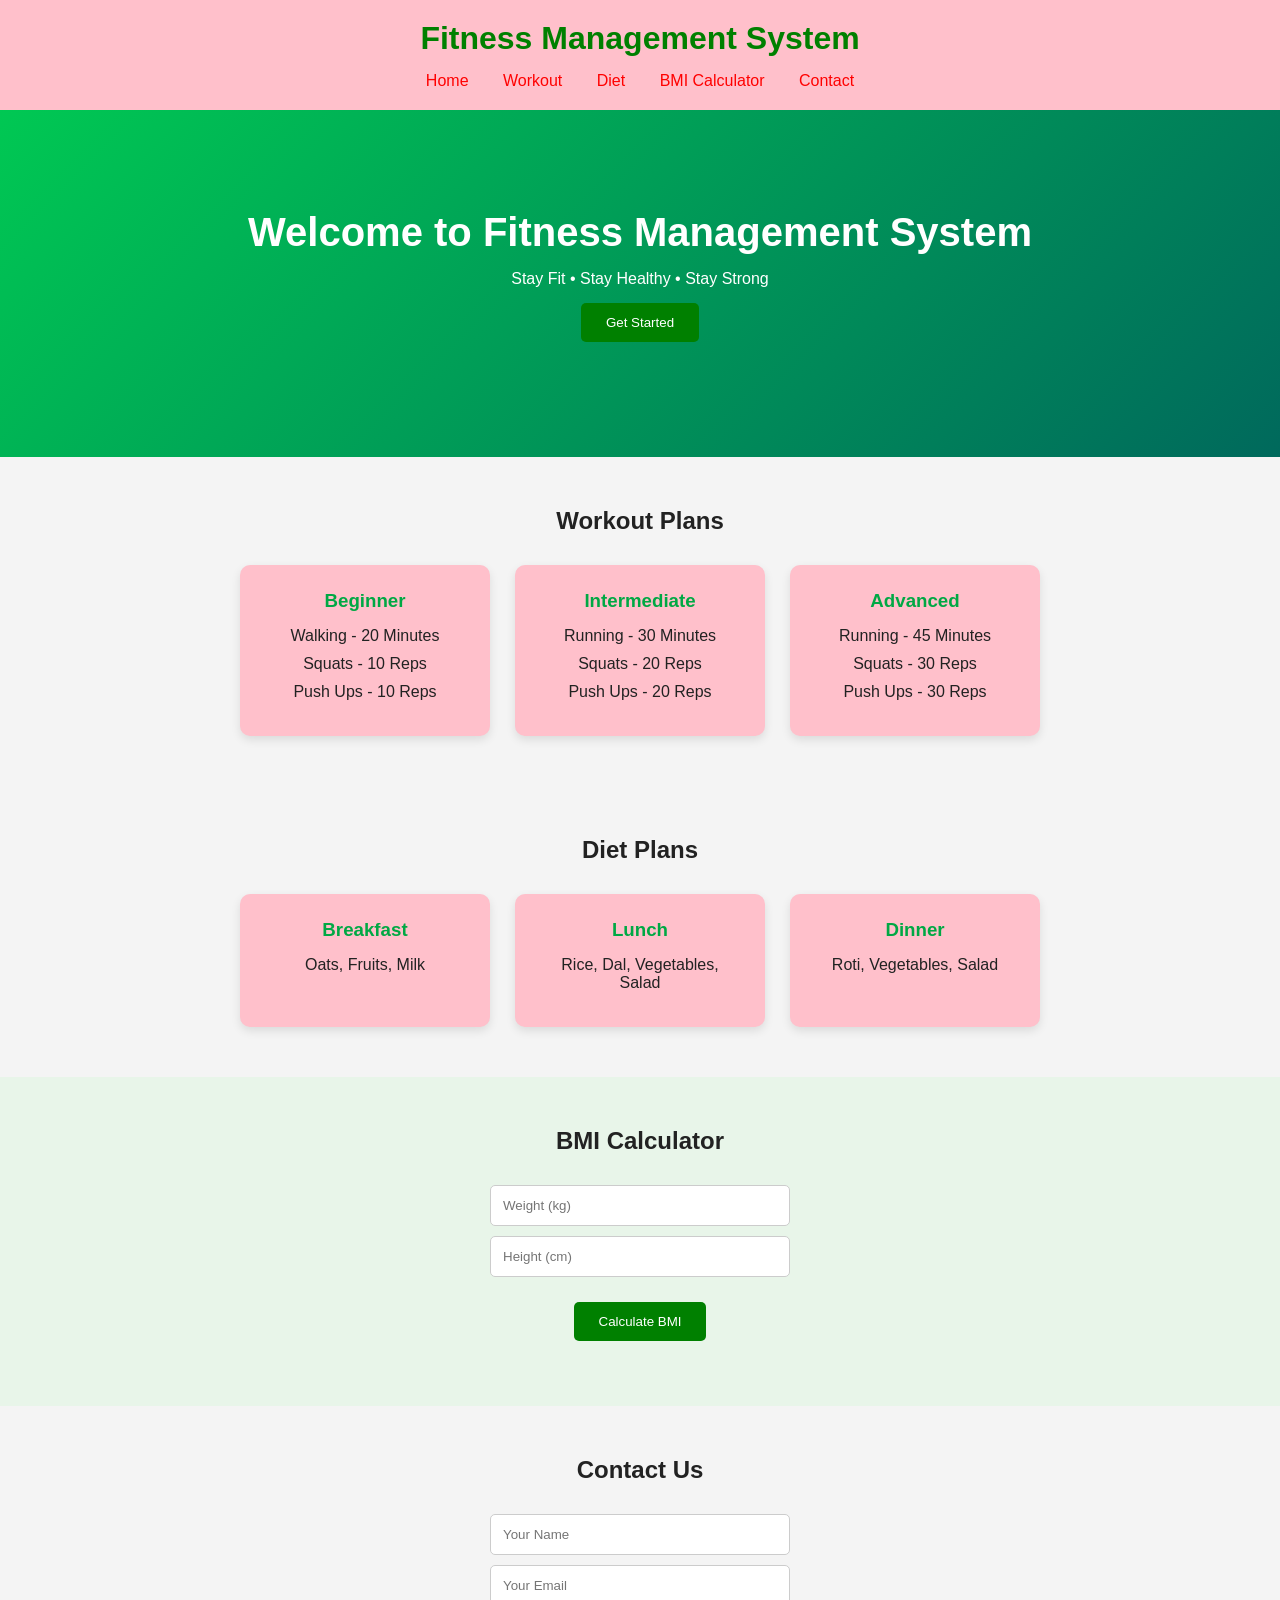
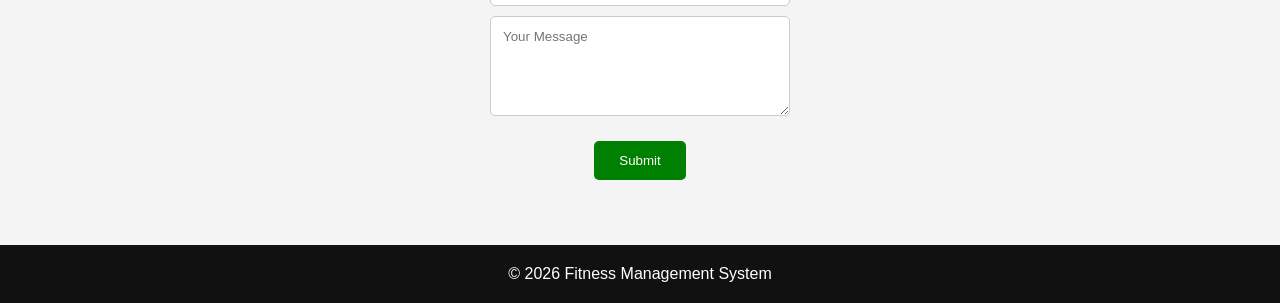
<file: index.html>
<!DOCTYPE html>
<html lang="en">
<head>
    <meta charset="UTF-8">
    <meta name="viewport" content="width=device-width, initial-scale=1.0">
    <title>Fitness Management System</title>
    <link rel="stylesheet" href="style.css">
</head>

<body>

    <header>
        <h1>Fitness Management System</h1>

        <nav>
            <a href="#home">Home</a>
            <a href="#workout">Workout</a>
            <a href="#diet">Diet</a>
            <a href="#bmi">BMI Calculator</a>
            <a href="#contact">Contact</a>
        </nav>
    </header>

    <section id="home" class="hero">
        <h2>Welcome to Fitness Management System</h2>
        <p>Stay Fit • Stay Healthy • Stay Strong</p>
        <button onclick="showMessage()">Get Started</button>
    </section>

    <section id="workout">
        <h2>Workout Plans</h2>

        <div class="cards">
            <div class="card">
                <h3>Beginner</h3>
                <p>Walking - 20 Minutes</p>
                <p>Squats - 10 Reps</p>
                <p>Push Ups - 10 Reps</p>
            </div>

            <div class="card">
                <h3>Intermediate</h3>
                <p>Running - 30 Minutes</p>
                <p>Squats - 20 Reps</p>
                <p>Push Ups - 20 Reps</p>
            </div>

            <div class="card">
                <h3>Advanced</h3>
                <p>Running - 45 Minutes</p>
                <p>Squats - 30 Reps</p>
                <p>Push Ups - 30 Reps</p>
            </div>
        </div>
    </section>

    <section id="diet">
        <h2>Diet Plans</h2>

        <div class="cards">
            <div class="card">
                <h3>Breakfast</h3>
                <p>Oats, Fruits, Milk</p>
            </div>

            <div class="card">
                <h3>Lunch</h3>
                <p>Rice, Dal, Vegetables, Salad</p>
            </div>

            <div class="card">
                <h3>Dinner</h3>
                <p>Roti, Vegetables, Salad</p>
            </div>
        </div>
    </section>

    <section id="bmi">
        <h2>BMI Calculator</h2>

        <input type="number" id="weight" placeholder="Weight (kg)">
        <input type="number" id="height" placeholder="Height (cm)">

        <button onclick="calculateBMI()">Calculate BMI</button>

        <h3 id="result"></h3>
    </section>

    <section id="contact">
        <h2>Contact Us</h2>

        <form>
            <input type="text" placeholder="Your Name">
            <input type="email" placeholder="Your Email">
            <textarea placeholder="Your Message"></textarea>
            <button type="submit">Submit</button>
        </form>
    </section>

    <footer>
        <p>© 2026 Fitness Management System</p>
    </footer>

    <script src="script.js"></script>

</body>
</html>
</file>
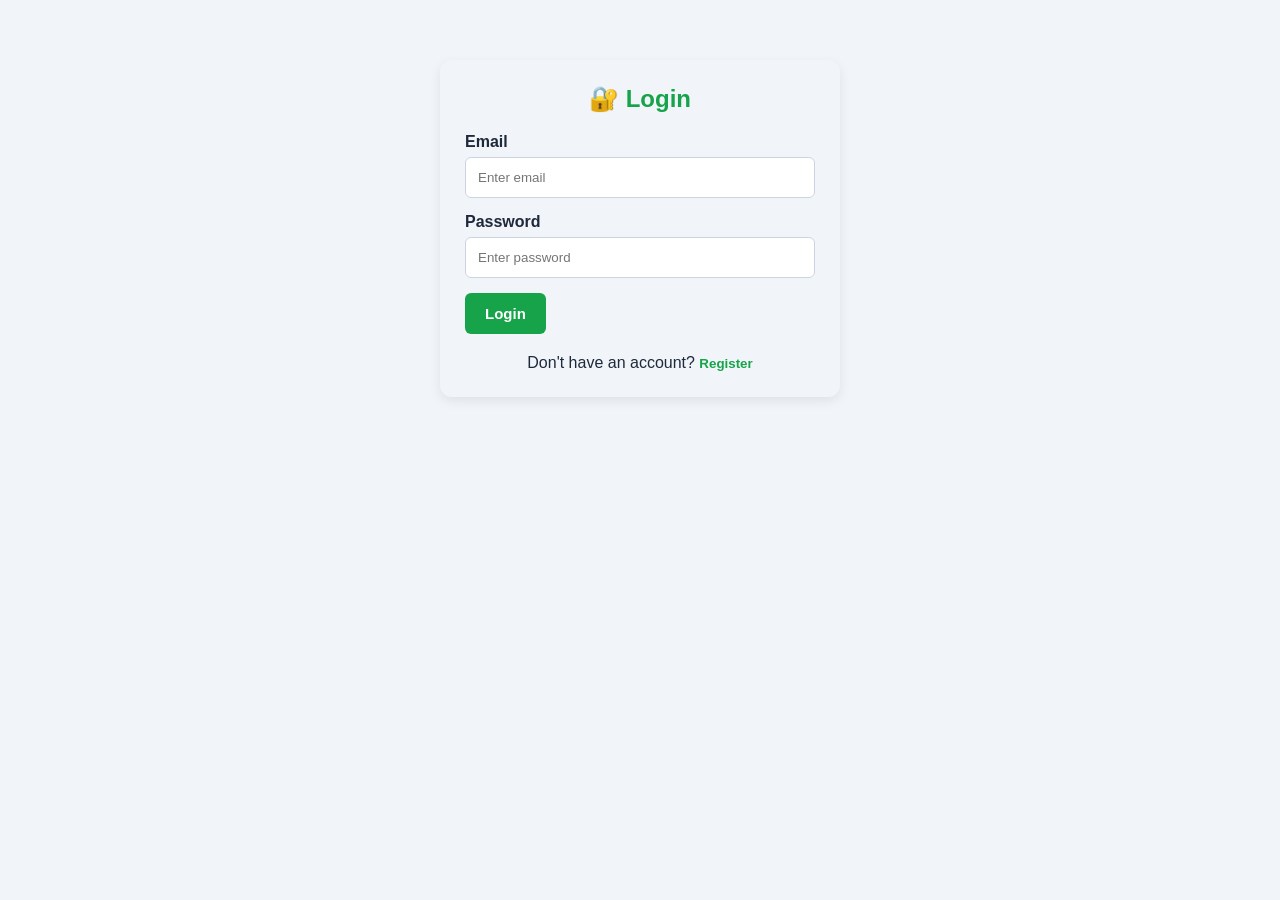
<file: code.html>
<!DOCTYPE html>
<html lang="en">
<head>
    <meta charset="UTF-8">
    <meta name="viewport" content="width=device-width, initial-scale=1.0">
    <title>Fitness Management System</title>

    <style>
        * {
            margin: 0;
            padding: 0;
            box-sizing: border-box;
            font-family: Arial, sans-serif;
        }

        body {
            background: #f1f5f9;
            color: #1e293b;
        }

        /* Navbar */
        .navbar {
            background: #16a34a;
            color: white;
            padding: 18px 40px;
            display: flex;
            justify-content: space-between;
            align-items: center;
        }

        .navbar h2 {
            font-size: 24px;
        }

        .navbar button {
            background: white;
            color: green;
            border: none;
            padding: 10px 18px;
            border-radius: 6px;
            cursor: pointer;
            font-weight: bold;
        }

        /* Main Container */
        .container {
            width: 90%;
            max-width: 1100px;
            margin: 30px auto;
        }

        /* Cards */
        .card {
            background: pinkl;
            padding: 25px;
            margin-bottom: 25px;
            border-radius: 12px;
            box-shadow: 0 4px 12px rgba(0,0,0,0.08);
        }

        .card h2 {
            color: #16a34a;
            margin-bottom: 20px;
        }

        /* Forms */
        .form-group {
            margin-bottom: 15px;
        }

        label {
            display: block;
            margin-bottom: 6px;
            font-weight: bold;
        }

        input, select {
            width: 100%;
            padding: 12px;
            border: 1px solid #cbd5e1;
            border-radius: 6px;
            outline: none;
        }

        input:focus, select:focus {
            border-color: #16a34a;
        }

        .btn {
            background: #16a34a;
            color: white;
            border: none;
            padding: 12px 20px;
            border-radius: 6px;
            cursor: pointer;
            font-size: 15px;
            font-weight: bold;
        }

        .btn:hover {
            background: #15803d;
        }

        .link-btn {
            background: none;
            border: none;
            color: #16a34a;
            cursor: pointer;
            font-weight: bold;
        }

        /* Login/Register */
        .auth-container {
            width: 400px;
            max-width: 90%;
            margin: 60px auto;
        }

        .auth-title {
            text-align: center;
            color: #16a34a;
            margin-bottom: 25px;
        }

        .message {
            margin-top: 15px;
            padding: 10px;
            border-radius: 5px;
            display: none;
        }

        .success {
            background: #dcfce7;
            color: #166534;
        }

        .error {
            background: #fee2e2;
            color: #991b1b;
        }

        /* Dashboard */
        #dashboard {
            display: none;
        }

        .welcome {
            background: linear-gradient(135deg, #16a34a, #22c55e);
            color: white;
            padding: 30px;
            border-radius: 12px;
            margin-bottom: 25px;
        }

        .welcome h1 {
            margin-bottom: 8px;
        }

        /* Grid */
        .grid {
            display: grid;
            grid-template-columns: repeat(2, 1fr);
            gap: 25px;
        }

        /* BMI */
        .bmi-result {
            margin-top: 20px;
            padding: 15px;
            background: #f0fdf4;
            border-left: 5px solid #16a34a;
            display: none;
        }

        /* Fitness Plan */
        .plan {
            background: #f8fafc;
            padding: 15px;
            margin-top: 10px;
            border-radius: 8px;
            border-left: 4px solid #16a34a;
        }

        .plan h3 {
            color: #16a34a;
            margin-bottom: 8px;
        }

        .plan ul {
            margin-left: 20px;
            line-height: 1.8;
        }

        /* Profile */
        .profile-info {
            line-height: 2;
        }

        .profile-info strong {
            color: #16a34a;
        }

        /* Responsive */
        @media(max-width: 768px) {
            .grid {
                grid-template-columns: 1fr;
            }

            .navbar {
                padding: 15px 20px;
            }

            .navbar h2 {
                font-size: 18px;
            }
        }
    </style>
</head>

<body>

    <!-- NAVBAR -->
    <div class="navbar" id="navbar" style="display:none;">
        <h2>💪 Fitness Management System</h2>
        <button onclick="logout()">Logout</button>
    </div>


    <!-- LOGIN SECTION -->
    <div class="auth-container" id="loginSection">

        <div class="card">

            <h2 class="auth-title">🔐 Login</h2>

            <div class="form-group">
                <label>Email</label>
                <input type="email" id="loginEmail" placeholder="Enter email">
            </div>

            <div class="form-group">
                <label>Password</label>
                <input type="password" id="loginPassword" placeholder="Enter password">
            </div>

            <button class="btn" onclick="login()">Login</button>

            <div id="loginMessage" class="message"></div>

            <p style="margin-top:20px; text-align:center;">
                Don't have an account?
                <button class="link-btn" onclick="showRegister()">
                    Register
                </button>
            </p>

        </div>

    </div>


    <!-- REGISTRATION SECTION -->
    <div class="auth-container" id="registerSection" style="display:none;">

        <div class="card">

            <h2 class="auth-title">📝 User Registration</h2>

            <div class="form-group">
                <label>Full Name</label>
                <input type="text" id="regName" placeholder="Enter your name">
            </div>

            <div class="form-group">
                <label>Email</label>
                <input type="email" id="regEmail" placeholder="Enter email">
            </div>

            <div class="form-group">
                <label>Password</label>
                <input type="password" id="regPassword" placeholder="Create password">
            </div>

            <div class="form-group">
                <label>Age</label>
                <input type="number" id="regAge" placeholder="Enter age">
            </div>

            <div class="form-group">
                <label>Gender</label>
                <select id="regGender">
                    <option value="">Select Gender</option>
                    <option>Male</option>
                    <option>Female</option>
                    <option>Other</option>
                </select>
            </div>

            <button class="btn" onclick="register()">Register</button>

            <div id="registerMessage" class="message"></div>

            <p style="margin-top:20px; text-align:center;">
                Already have an account?
                <button class="link-btn" onclick="showLogin()">
                    Login
                </button>
            </p>

        </div>

    </div>


    <!-- DASHBOARD -->
    <div class="container" id="dashboard">

        <div class="welcome">
            <h1>Welcome, <span id="welcomeName"></span> 👋</h1>
            <p>Track your fitness journey and achieve your goals.</p>
        </div>


        <div class="grid">

            <!-- USER PROFILE -->
            <div class="card">

                <h2>👤 User Profile</h2>

                <div class="profile-info">
                    <p><strong>Name:</strong> <span id="profileName"></span></p>
                    <p><strong>Email:</strong> <span id="profileEmail"></span></p>
                    <p><strong>Age:</strong> <span id="profileAge"></span></p>
                    <p><strong>Gender:</strong> <span id="profileGender"></span></p>
                </div>

            </div>


            <!-- FITNESS GOAL -->
            <div class="card">

                <h2>🎯 Fitness Goal</h2>

                <div class="form-group">
                    <label>Select Your Goal</label>

                    <select id="fitnessGoal" onchange="showGoal()">
                        <option value="">Select Goal</option>
                        <option value="weightloss">Weight Loss</option>
                        <option value="musclegain">Muscle Gain</option>
                        <option value="fitness">General Fitness</option>
                        <option value="flexibility">Flexibility</option>
                    </select>
                </div>

                <div id="goalResult"></div>

            </div>

        </div>


        <!-- BMI CALCULATOR -->
        <div class="card">

            <h2>⚖️ BMI Calculator</h2>

            <div class="grid">

                <div class="form-group">
                    <label>Weight (kg)</label>
                    <input type="number" id="weight" placeholder="Enter weight">
                </div>

                <div class="form-group">
                    <label>Height (cm)</label>
                    <input type="number" id="height" placeholder="Enter height">
                </div>

            </div>

            <button class="btn" onclick="calculateBMI()">
                Calculate BMI
            </button>

            <div id="bmiResult" class="bmi-result"></div>

        </div>


        <!-- FITNESS PLAN -->
        <div class="card">

            <h2>🏋️ Fitness Plan</h2>

            <div class="plan">
                <h3>Monday - Chest & Triceps</h3>
                <ul>
                    <li>Push-ups - 3 × 12</li>
                    <li>Bench Press - 3 × 10</li>
                    <li>Triceps Dips - 3 × 12</li>
                    <li>Plank - 3 × 30 seconds</li>
                </ul>
            </div>

            <div class="plan">
                <h3>Tuesday - Cardio</h3>
                <ul>
                    <li>Running - 20 minutes</li>
                    <li>Jumping Jacks - 3 × 20</li>
                    <li>Mountain Climbers - 3 × 15</li>
                </ul>
            </div>

            <div class="plan">
                <h3>Wednesday - Legs</h3>
                <ul>
                    <li>Squats - 3 × 15</li>
                    <li>Lunges - 3 × 10</li>
                    <li>Calf Raises - 3 × 15</li>
                </ul>
            </div>

            <div class="plan">
                <h3>Thursday - Rest</h3>
                <ul>
                    <li>Light Walking</li>
                    <li>Stretching</li>
                    <li>Recovery</li>
                </ul>
            </div>

            <div class="plan">
                <h3>Friday - Full Body</h3>
                <ul>
                    <li>Push-ups - 3 × 12</li>
                    <li>Squats - 3 × 15</li>
                    <li>Burpees - 3 × 10</li>
                    <li>Plank - 3 × 30 seconds</li>
                </ul>
            </div>

        </div>

    </div>


    <script>

        // Show Register
        function showRegister() {
            document.getElementById("loginSection").style.display = "none";
            document.getElementById("registerSection").style.display = "block";
        }


        // Show Login
        function showLogin() {
            document.getElementById("registerSection").style.display = "none";
            document.getElementById("loginSection").style.display = "block";
        }


        // Registration
        function register() {

            let name = document.getElementById("regName").value;
            let email = document.getElementById("regEmail").value;
            let password = document.getElementById("regPassword").value;
            let age = document.getElementById("regAge").value;
            let gender = document.getElementById("regGender").value;

            let message = document.getElementById("registerMessage");

            if(name === "" || email === "" || password === "" || age === "" || gender === "") {

                message.innerHTML = "Please fill all fields.";
                message.className = "message error";
                message.style.display = "block";

                return;
            }

            let user = {
                name: name,
                email: email,
                password: password,
                age: age,
                gender: gender
            };

            localStorage.setItem("fitnessUser", JSON.stringify(user));

            message.innerHTML = "Registration successful! Please login.";
            message.className = "message success";
            message.style.display = "block";

            setTimeout(function() {
                showLogin();
            }, 1500);
        }


        // Login
        function login() {

            let email = document.getElementById("loginEmail").value;
            let password = document.getElementById("loginPassword").value;

            let message = document.getElementById("loginMessage");

            let savedUser = localStorage.getItem("fitnessUser");

            if(!savedUser) {

                message.innerHTML = "No registered user found. Please register first.";
                message.className = "message error";
                message.style.display = "block";

                return;
            }

            let user = JSON.parse(savedUser);

            if(email === user.email && password === user.password) {

                localStorage.setItem("loggedIn", "true");

                showDashboard();

            } else {

                message.innerHTML = "Invalid email or password.";
                message.className = "message error";
                message.style.display = "block";
            }
        }


        // Dashboard
        function showDashboard() {

            let user = JSON.parse(localStorage.getItem("fitnessUser"));

            document.getElementById("loginSection").style.display = "none";
            document.getElementById("registerSection").style.display = "none";

            document.getElementById("dashboard").style.display = "block";
            document.getElementById("navbar").style.display = "flex";

            document.getElementById("welcomeName").innerText = user.name;

            document.getElementById("profileName").innerText = user.name;
            document.getElementById("profileEmail").innerText = user.email;
            document.getElementById("profileAge").innerText = user.age;
            document.getElementById("profileGender").innerText = user.gender;
        }


        // Logout
        function logout() {

            localStorage.removeItem("loggedIn");

            document.getElementById("dashboard").style.display = "none";
            document.getElementById("navbar").style.display = "none";

            document.getElementById("loginSection").style.display = "block";

            document.getElementById("loginEmail").value = "";
            document.getElementById("loginPassword").value = "";
        }


        // BMI Calculator
        function calculateBMI() {

            let weight = parseFloat(document.getElementById("weight").value);
            let height = parseFloat(document.getElementById("height").value);

            let result = document.getElementById("bmiResult");

            if(!weight || !height || weight <= 0 || height <= 0) {

                result.innerHTML = "Please enter valid height and weight.";
                result.style.display = "block";

                return;
            }

            // Convert cm to meter
            let heightMeter = height / 100;

            let bmi = weight / (heightMeter * heightMeter);

            bmi = bmi.toFixed(2);

            let category = "";

            if(bmi < 18.5) {
                category = "Underweight";
            }
            else if(bmi >= 18.5 && bmi < 25) {
                category = "Normal Weight";
            }
            else if(bmi >= 25 && bmi < 30) {
                category = "Overweight";
            }
            else {
                category = "Obesity";
            }

            result.innerHTML =
                "<strong>Your BMI: " + bmi + "</strong><br>" +
                "Category: " + category;

            result.style.display = "block";
        }


        // Fitness Goal
        function showGoal() {

            let goal = document.getElementById("fitnessGoal").value;
            let result = document.getElementById("goalResult");

            if(goal === "weightloss") {

                result.innerHTML = `
                    <div class="plan">
                        <h3>🔥 Weight Loss Goal</h3>
                        <p>Focus on cardio, strength training and a balanced diet.</p>
                    </div>
                `;
            }

            else if(goal === "musclegain") {

                result.innerHTML = `
                    <div class="plan">
                        <h3>💪 Muscle Gain Goal</h3>
                        <p>Focus on resistance training, recovery and adequate protein.</p>
                    </div>
                `;
            }

            else if(goal === "fitness") {

                result.innerHTML = `
                    <div class="plan">
                        <h3>🏃 General Fitness</h3>
                        <p>Combine cardio, strength exercises and regular stretching.</p>
                    </div>
                `;
            }

            else if(goal === "flexibility") {

                result.innerHTML = `
                    <div class="plan">
                        <h3>🧘 Flexibility Goal</h3>
                        <p>Practice stretching, mobility exercises and yoga regularly.</p>
                    </div>
                `;
            }

            else {
                result.innerHTML = "";
            }
        }


        // Auto Login if already logged in
        window.onload = function() {

            let loggedIn = localStorage.getItem("loggedIn");

            if(loggedIn === "true") {

                let user = localStorage.getItem("fitnessUser");

                if(user) {
                    showDashboard();
                }
            }
        };

    </script>

</body>
</html>
</file>
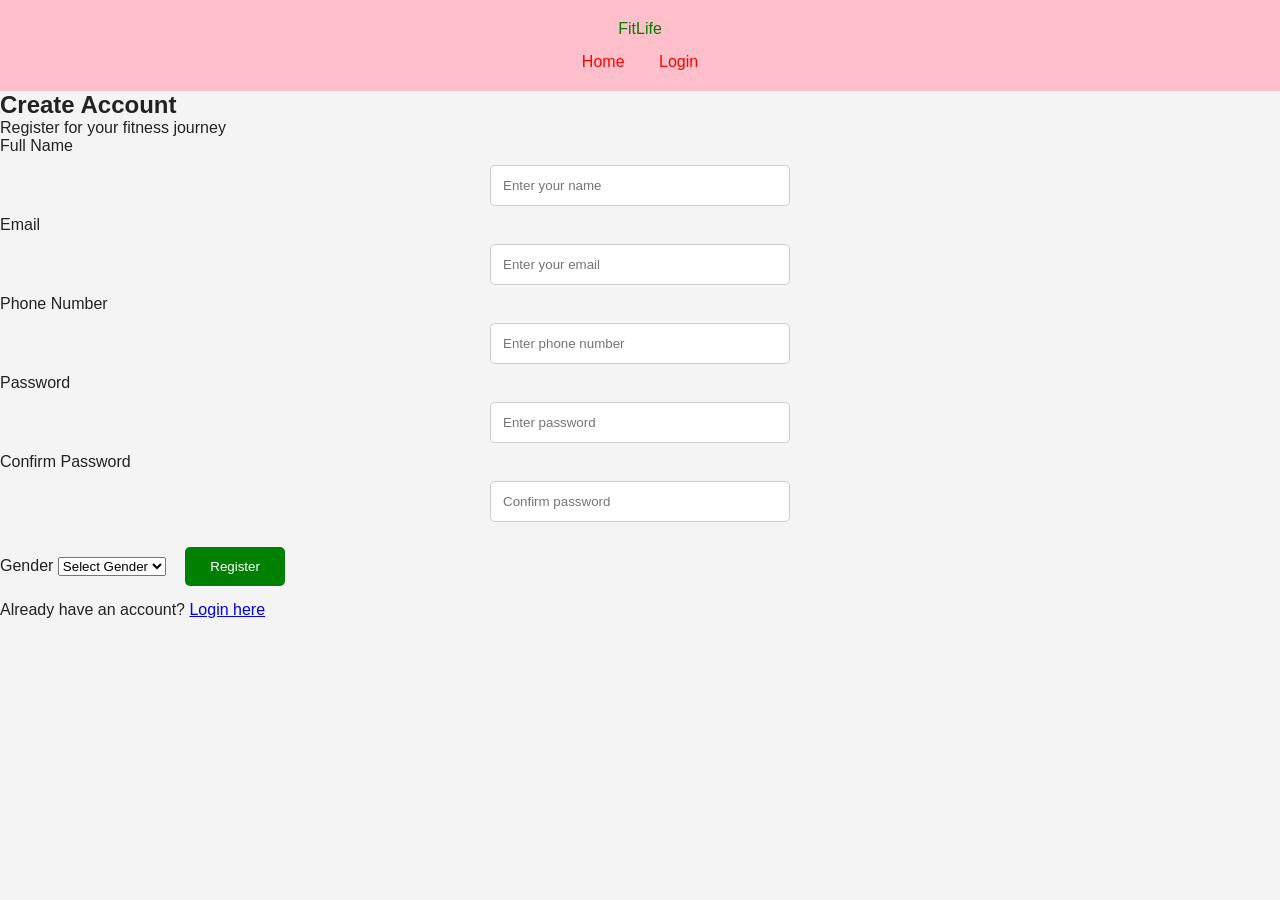
<file: registration.html>
<!DOCTYPE html> <html lang="en"> <head> <meta charset="UTF-8"> <meta name="viewport" content="width=device-width, initial-scale=1.0"> <title>User Registration</title> <link rel="stylesheet" href="style.css"> </head> <body> <header> <div class="logo">FitLife</div> <nav> <a href="index.html">Home</a> <a href="login.html">Login</a> </nav> </header> <div class="form-container"> <form class="form-box" action="#" method="post">
    <h2>Create Account</h2>
    <p>Register for your fitness journey</p>

    <label>Full Name</label>
    <input type="text" name="name" placeholder="Enter your name" required>

    <label>Email</label>
    <input type="email" name="email" placeholder="Enter your email" required>

    <label>Phone Number</label>
    <input type="tel" name="phone" placeholder="Enter phone number">

    <label>Password</label>
    <input type="password" name="password" placeholder="Enter password" required>

    <label>Confirm Password</label>
    <input type="password" name="confirmPassword" placeholder="Confirm password" required>

    <label>Gender</label>
    <select name="gender">
        <option value="">Select Gender</option>
        <option>Male</option>
        <option>Female</option>
        <option>Other</option>
    </select>

    <button type="submit" class="btn">Register</button>

    <p class="form-link">
        Already have an account?
        <a href="login.html">Login here</a>
    </p>

</form>

</div>
 </body> 
 </html>
</file>
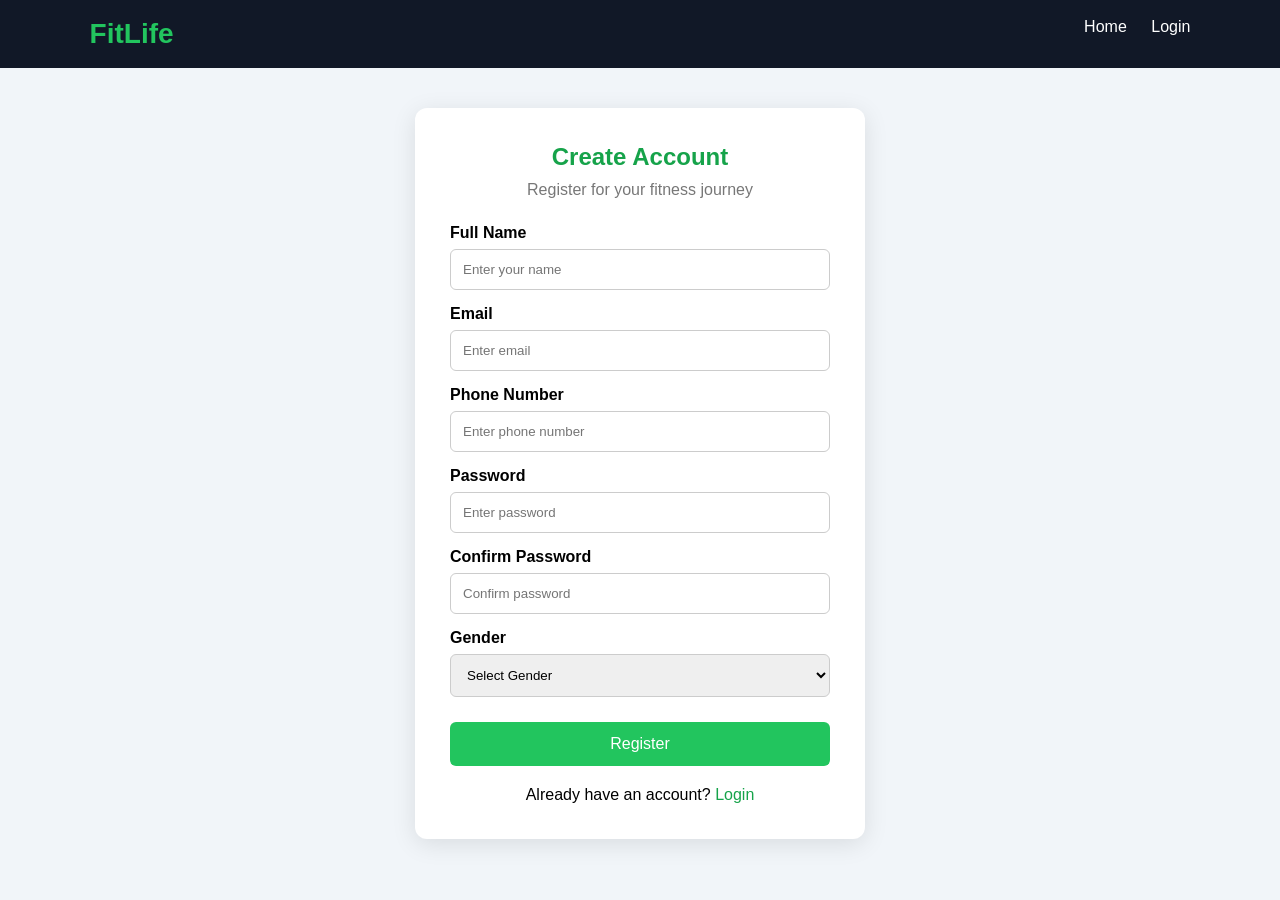
<file: registration2.html>
<!DOCTYPE html>
<html lang="en">
<head>
    <meta charset="UTF-8">
    <meta name="viewport" content="width=device-width, initial-scale=1.0">
    <title>Document</title>
</head>
<body>
    <!DOCTYPE html> <html lang="en"> <head> <meta charset="UTF-8"> <meta name="viewport" content="width=device-width, initial-scale=1.0"> <title>User Registration</title>
<style>
    * {
        box-sizing: border-box;
        margin: 0;
        padding: 0;
        font-family: Arial;
    }

    body {
        background: #f1f5f9;
    }

    header {
        background: #111827;
        color: white;
        padding: 18px 7%;
        display: flex;
        justify-content: space-between;
    }

    .logo {
        color: #22c55e;
        font-size: 28px;
        font-weight: bold;
    }

    nav a {
        color: white;
        text-decoration: none;
        margin-left: 20px;
    }

    .container {
        min-height: 90vh;
        display: flex;
        justify-content: center;
        align-items: center;
    }

    .form-box {
        background: white;
        width: 450px;
        padding: 35px;
        border-radius: 12px;
        box-shadow: 0 5px 25px rgba(0,0,0,.1);
    }

    h2 {
        text-align: center;
        color: #16a34a;
        margin-bottom: 10px;
    }

    .subtitle {
        text-align: center;
        color: #777;
        margin-bottom: 25px;
    }

    label {
        display: block;
        margin-top: 15px;
        margin-bottom: 7px;
        font-weight: bold;
    }

    input, select {
        width: 100%;
        padding: 12px;
        border: 1px solid #ccc;
        border-radius: 6px;
    }

    button {
        width: 100%;
        margin-top: 25px;
        padding: 13px;
        background: #22c55e;
        color: white;
        border: none;
        border-radius: 6px;
        cursor: pointer;
        font-size: 16px;
    }

    button:hover {
        background: #15803d;
    }

    .link {
        text-align: center;
        margin-top: 20px;
    }

    .link a {
        color: #16a34a;
        text-decoration: none;
    }
</style>

</head> <body> <header> <div class="logo">FitLife</div>
<nav>
    <a href="index.html">Home</a>
    <a href="login.html">Login</a>
</nav>

</header> <div class="container">
<form class="form-box">

    <h2>Create Account</h2>
    <p class="subtitle">Register for your fitness journey</p>

    <label>Full Name</label>
    <input type="text" placeholder="Enter your name" required>

    <label>Email</label>
    <input type="email" placeholder="Enter email" required>

    <label>Phone Number</label>
    <input type="tel" placeholder="Enter phone number">

    <label>Password</label>
    <input type="password" placeholder="Enter password" required>

    <label>Confirm Password</label>
    <input type="password" placeholder="Confirm password" required>

    <label>Gender</label>
    <select>
        <option>Select Gender</option>
        <option>Male</option>
        <option>Female</option>
        <option>Other</option>
    </select>

    <button type="submit">Register</button>

    <p class="link">
        Already have an account?
        <a href="login.html">Login</a>
    </p>

</form>

</div> 
</body> 
</html>
    
</body>
</html>
</file>
<file: style.css>
* {
    margin: 0;
    padding: 0;
    box-sizing: border-box;
    font-family: Arial, sans-serif;
}

body {
    background-color: #f4f4f4;
    color: #222;
}

header {
    background-color: pink;
    color: green;
    padding: 20px;
    text-align: center;
}

nav {
    margin-top: 15px;
}

nav a {
    color: red;
    text-decoration: none;
    margin: 0 15px;
}

nav a:hover {
    color: blue;
}

.hero {
    background: linear-gradient(135deg, #00c853, #00695c);
    color: white;
    text-align: center;
    padding: 100px 20px;
}

.hero h2 {
    font-size: 40px;
    margin-bottom: 15px;
}

button {
    background-color: green;
    color: white;
    border: none;
    padding: 12px 25px;
    margin: 15px;
    border-radius: 5px;
    cursor: pointer;
}

button:hover {
    background-color: blue;
}

section {
    padding: 50px 10%;
    text-align: center;
}

section h2 {
    margin-bottom: 30px;
}

.cards {
    display: flex;
    justify-content: center;
    gap: 25px;
    flex-wrap: wrap;
}

.card {
    background: pink;
    width: 250px;
    padding: 25px;
    border-radius: 10px;
    box-shadow: 0 4px 10px rgba(0,0,0,0.1);
}

.card h3 {
    color: #00a844;
    margin-bottom: 15px;
}

.card p {
    margin: 10px;
}

#bmi {
    background-color: #e8f5e9;
}

input,
textarea {
    display: block;
    width: 300px;
    max-width: 90%;
    margin: 10px auto;
    padding: 12px;
    border: 1px solid #ccc;
    border-radius: 5px;
}

textarea {
    height: 100px;
}

footer {
    background-color: #111;
    color: white;
    text-align: center;
    padding: 20px;
}
</file>
